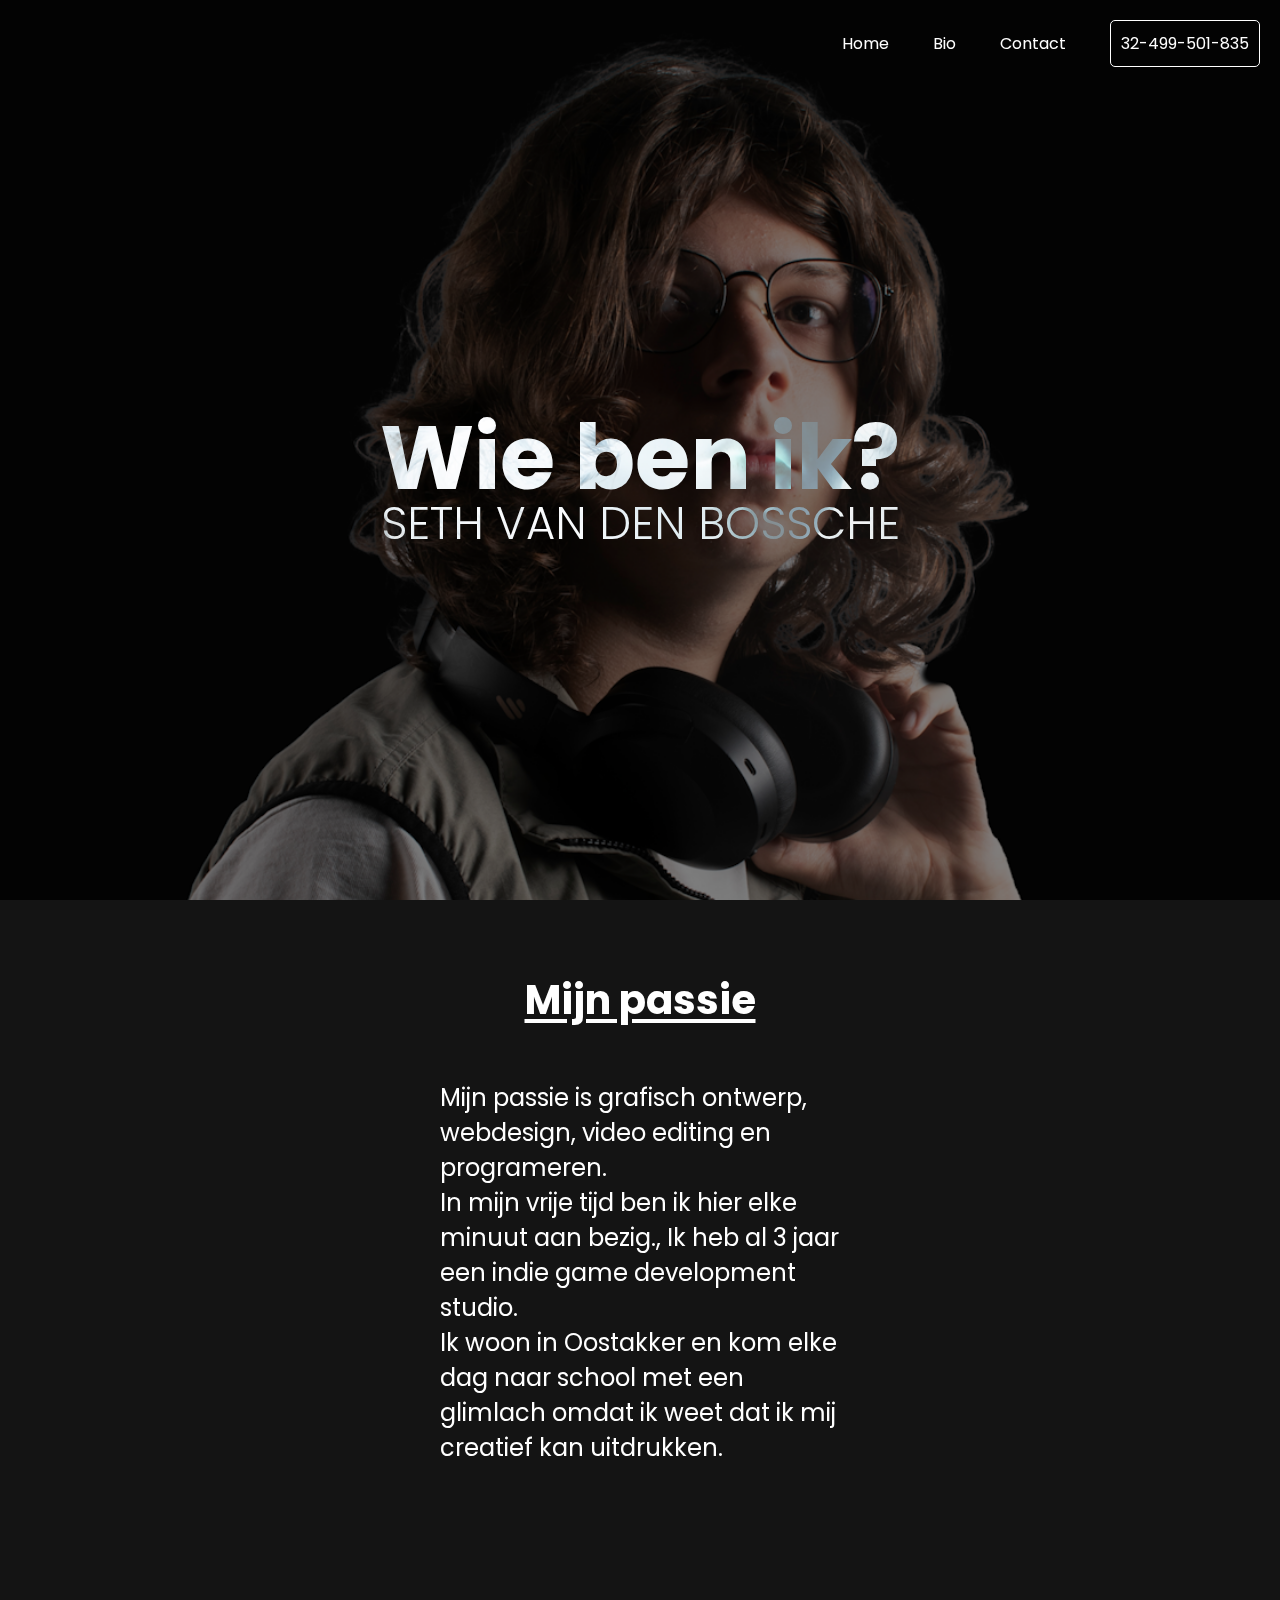
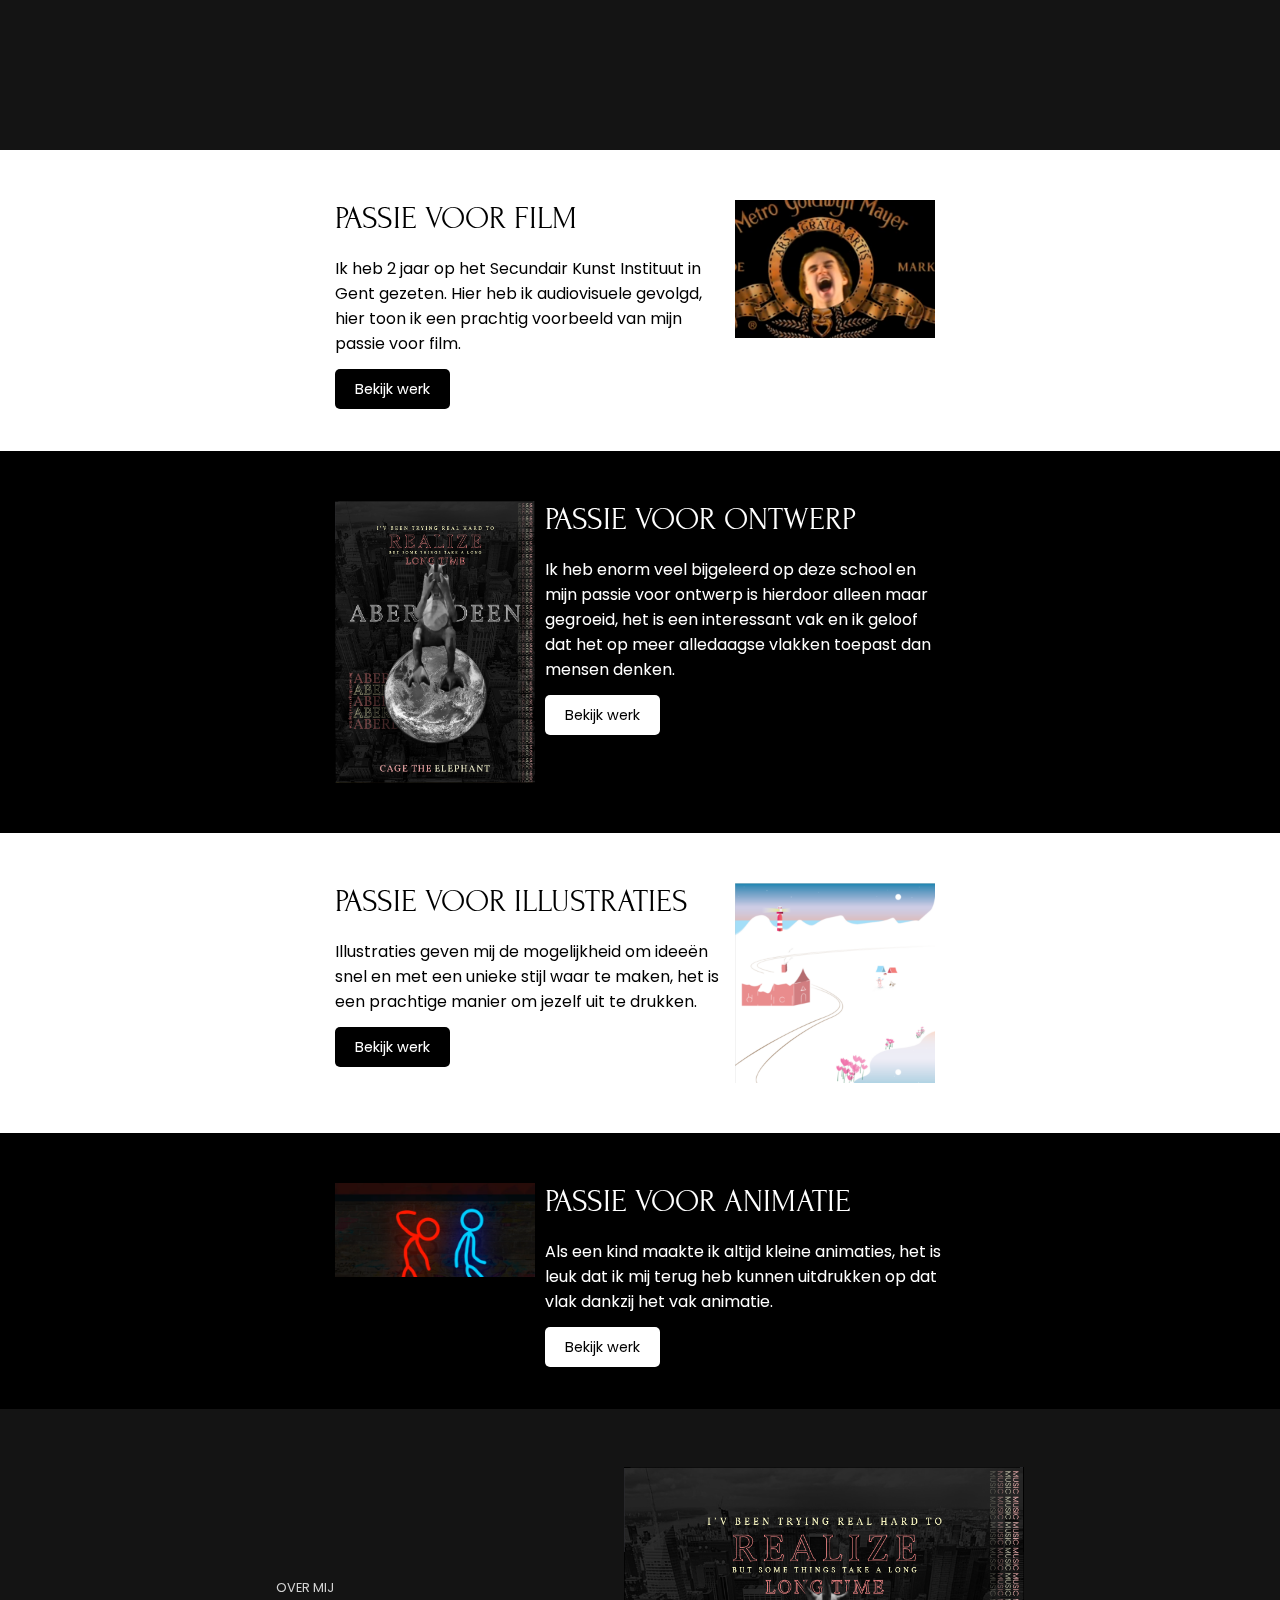
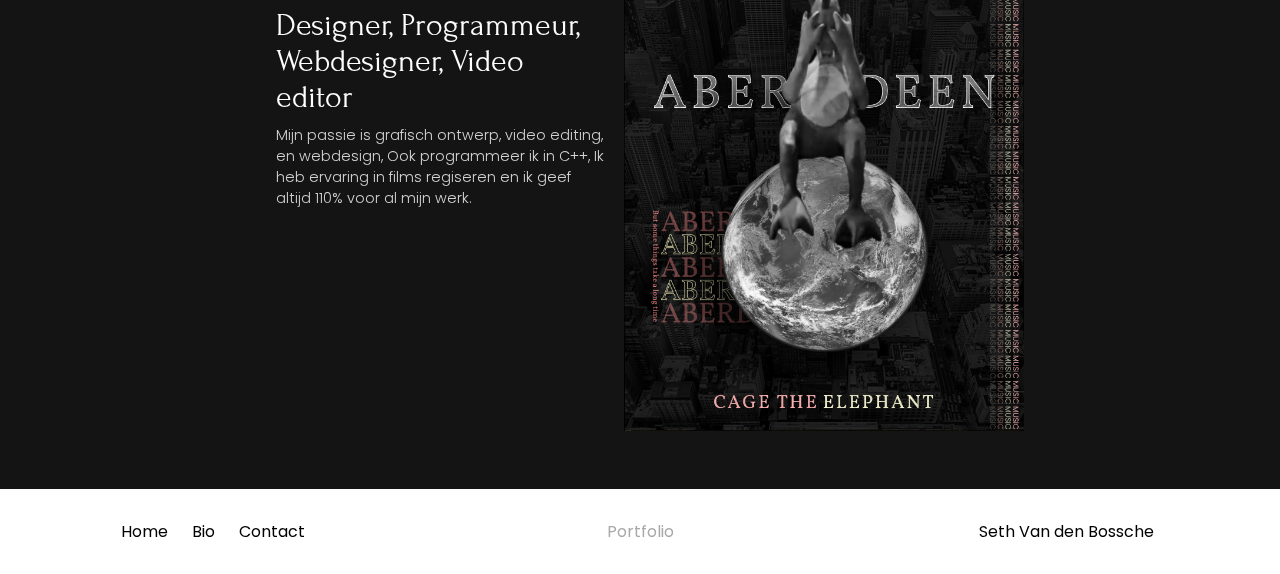
<file: bio.html>
<!DOCTYPE html>
<html lang="en">
<head>
    <meta charset="UTF-8">
    <meta name="viewport" content="width=device-width, initial-scale=1.0">
    <link rel="stylesheet" href="style/style.css">

    <link rel="preconnect" href="https://fonts.googleapis.com">
    <link rel="preconnect" href="https://fonts.gstatic.com" crossorigin>
    <link href="https://fonts.googleapis.com/css2?family=Poppins:ital,wght@0,100;0,200;0,300;0,400;0,500;0,600;0,700;0,800;0,900;1,100;1,200;1,300;1,400;1,500;1,600;1,700;1,800;1,900&display=swap" rel="stylesheet"> 

    <link rel="preconnect" href="https://fonts.googleapis.com">
    <link rel="preconnect" href="https://fonts.gstatic.com" crossorigin>
    <link href="https://fonts.googleapis.com/css2?family=Forum&display=swap" rel="stylesheet">
    
    <title>Portfolio</title>
</head>
<body>
    <header>
        <nav>
            <a href="index.html">Home</a>
            <a href="bio.html">Bio</a>
            <a href="contact.html">Contact</a>
            <a href="tel: 32-499-501-835">32-499-501-835</a>
        </nav>

    </header>
    <main>
        <section id="section_1">
            <div>
                <h1 id="wie_ben_ik">Wie ben ik?</h1>
                <h2>Seth Van den Bossche</h2>
            </div>
        </section>

        <section id="section_2" class="section_2_bio">
            <h2>Mijn passie</h2>
            <p>Mijn passie is grafisch ontwerp, webdesign, video editing en programeren. <br>In mijn vrije tijd ben ik hier elke minuut aan bezig., Ik heb al 3 jaar een indie game development studio. <br>Ik woon in Oostakker en kom elke dag naar school met een glimlach omdat ik weet dat ik mij creatief kan uitdrukken.</p>
        </section>

        <section id="section_3" class="section_3_bio">
            <section class="my_work">
                <section class="work_showcase">
                    <figure><img src="res/film.png"></figure>
                    <div>
                        <p>Passie voor film</p>
                        <p>Ik heb 2 jaar op het Secundair Kunst Instituut in Gent gezeten. Hier heb ik audiovisuele gevolgd, hier toon ik een prachtig voorbeeld van mijn passie voor film.</p>
                        <a href="https://drive.google.com/file/d/1K05SP_PG3bWAwme60enif7rv6NSuCkTH/view?usp=sharing">Bekijk werk</a>
                    </div>
                </section>
                <section class="work_showcase">
                    <figure><img src="res/aberdeen.png"></figure>
                    <div>
                        <p>Passie voor ontwerp</p>
                        <p>Ik heb enorm veel bijgeleerd op deze school en mijn passie voor ontwerp is hierdoor alleen maar gegroeid, het is een interessant vak en ik geloof dat het op meer alledaagse vlakken toepast dan mensen denken.</p>
                        <a href="res/aberdeen.png">Bekijk werk</a>
                    </div>
                </section>
                <section class="work_showcase">
                    <figure><img src="res/illustratie.png"></figure>
                    <div>
                        <p>Passie voor illustraties</p>
                        <p>Illustraties geven mij de mogelijkheid om ideeën snel en met een unieke stijl waar te maken, het is een prachtige manier om jezelf uit te drukken.</p>
                        <a href="res/illustratie.png">Bekijk werk</a>
                    </div>
                </section>
                <section class="work_showcase">
                    <figure><img src="res/animatie.png"></figure>
                    <div>
                        <p>Passie voor animatie</p>
                        <p>Als een kind maakte ik altijd kleine animaties, het is leuk dat ik mij terug heb kunnen uitdrukken op dat vlak dankzij het vak animatie.</p>
                        <a href="https://drive.google.com/file/d/1Z1dFoIHxgN3kAiix_iqA22Ppa9CrXdwi/view?usp=sharing">Bekijk werk</a>
                    </div>
                </section>
            </section>
        </section>
        <section id="section_4">
            <div>
                <p>Over mij</p>
                <p>Designer, Programmeur, Webdesigner, Video editor</p>
                <p>Mijn passie is grafisch ontwerp, video editing, en webdesign, Ook programmeer ik in C++, Ik heb ervaring in films regiseren en ik geef altijd 110% voor al mijn werk.</p>
            </div>
            <div>
                <figure>
                    <img src="res/aberdeen.png">
                </figure>
            </div>
        </section>
    </main>
    <footer>
        <div>
            <a href="index.html">Home</a>
            <a href="bio.html">Bio</a>
            <a href="contact.html">Contact</a>
        </div>
        <div>
            <p>Portfolio</p>
        </div>
        <div>
            <p>Seth Van den Bossche</p>
        </div>
    </footer>
</body>
</html>
</file>
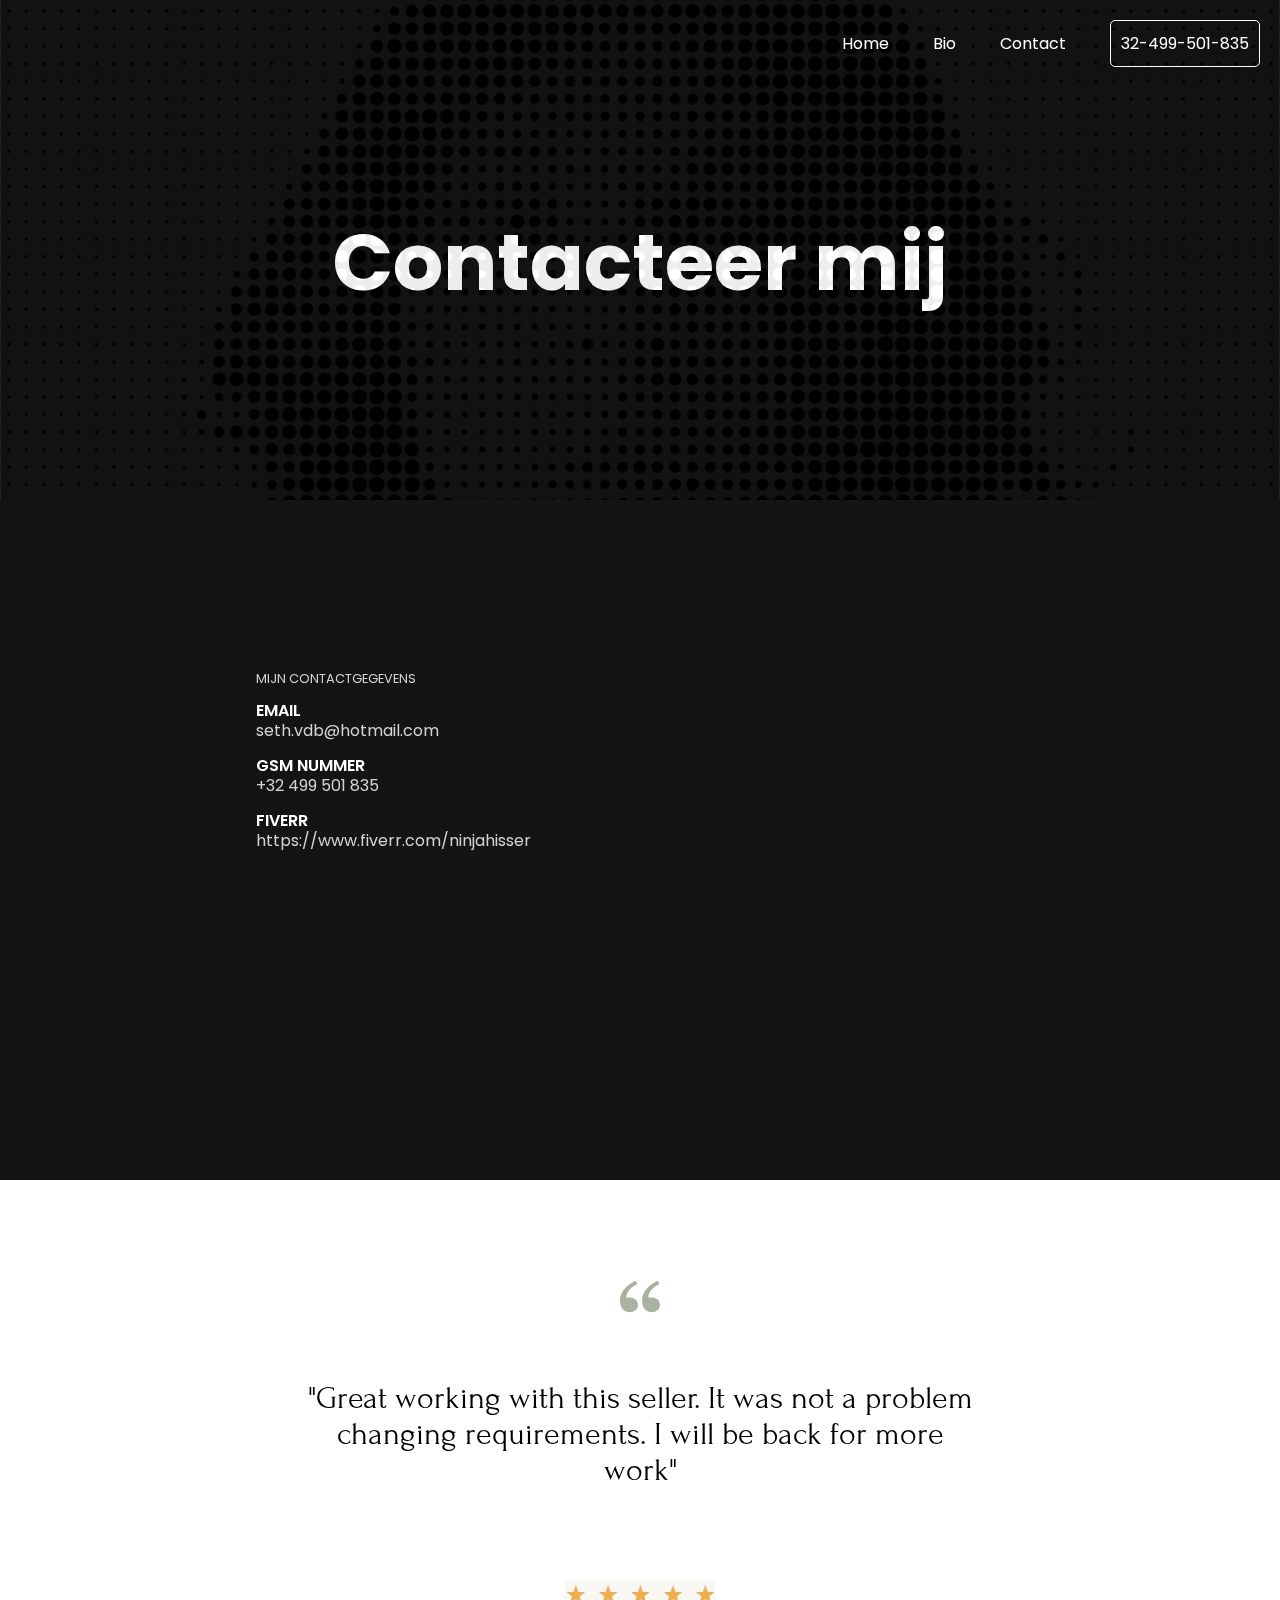
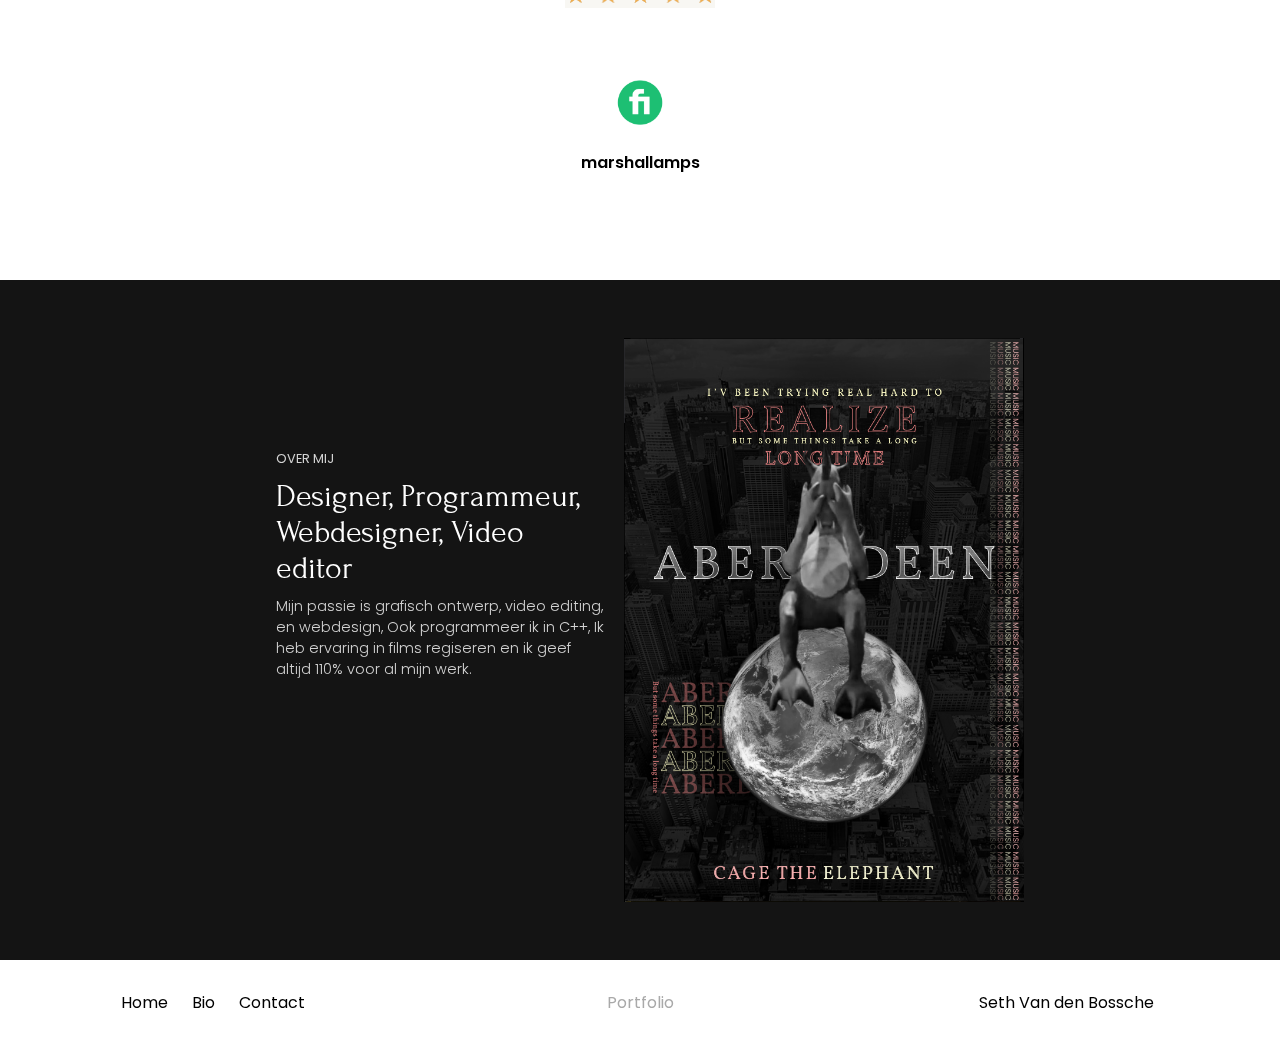
<file: contact.html>
<!DOCTYPE html>
<html lang="en">
<head>
    <meta charset="UTF-8">
    <meta name="viewport" content="width=device-width, initial-scale=1.0">
    <link rel="stylesheet" href="style/style.css">

    <link rel="preconnect" href="https://fonts.googleapis.com">
    <link rel="preconnect" href="https://fonts.gstatic.com" crossorigin>
    <link href="https://fonts.googleapis.com/css2?family=Poppins:ital,wght@0,100;0,200;0,300;0,400;0,500;0,600;0,700;0,800;0,900;1,100;1,200;1,300;1,400;1,500;1,600;1,700;1,800;1,900&display=swap" rel="stylesheet"> 

    <link rel="preconnect" href="https://fonts.googleapis.com">
    <link rel="preconnect" href="https://fonts.gstatic.com" crossorigin>
    <link href="https://fonts.googleapis.com/css2?family=Forum&display=swap" rel="stylesheet">
    
    <title>Portfolio</title>
</head>
<body>
    <header>
        <nav>
            <a href="index.html">Home</a>
            <a href="bio.html">Bio</a>
            <a href="contact.html">Contact</a>
            <a href="tel: 32-499-501-835">32-499-501-835</a>
        </nav>

    </header>
    <main>
        <section id="section_1_contact">
            <div>
                <h1>Contacteer mij</h1>
            </div>
        </section>

        <section id="section_2_contact">
            <div>
                <p>Mijn contactgegevens</p>
                <p>EMAIL</p>
                <p>seth.vdb@hotmail.com</p>
                <p>GSM NUMMER</p>
                <p>+32 499 501 835</p>
                <p>FIVERR</p>
                <p>https://www.fiverr.com/ninjahisser</p>
            </div>
            <div>
                <iframe src="https://www.google.com/maps/embed?pb=!1m18!1m12!1m3!1d2506.605398356091!2d3.790247141686231!3d51.07883397183663!2m3!1f0!2f0!3f0!3m2!1i1024!2i768!4f13.1!3m3!1m2!1s0x47c377007ffc83c5%3A0x1133f792b90c7c1d!2sTer%20Hand%204%2C%209041%20Gent!5e0!3m2!1snl!2sbe!4v1704371930611!5m2!1snl!2sbe" width="600" height="450" style="border:0;" allowfullscreen="" loading="lazy" referrerpolicy="no-referrer-when-downgrade"></iframe>
            </div>
        </section>

        <section id="section_3">
            <figure class="big_quote"><img src="res/quotes.svg"></figure>
            <p class="review">"Great working with this seller. It was not a problem <br>changing requirements. I will be back for more <br>work"</p>
            <figure><img src="res/five_stars.png" class="stars"></figure>
            <figure><img src="res/fiverr.png" class="fiverr"></figure>
            <figcaption>marshallamps</figcaption>
        </section>
        
        <section id="section_4">
            <div>
                <p>Over mij</p>
                <p>Designer, Programmeur, Webdesigner, Video editor</p>
                <p>Mijn passie is grafisch ontwerp, video editing, en webdesign, Ook programmeer ik in C++, Ik heb ervaring in films regiseren en ik geef altijd 110% voor al mijn werk.</p>
            </div>
            <div>
                <figure>
                    <img src="res/aberdeen.png">
                </figure>
            </div>
        </section>
    </main>
    <footer>
        <div>
            <a href="index.html">Home</a>
            <a href="bio.html">Bio</a>
            <a href="contact.html">Contact</a>
        </div>
        <div>
            <p>Portfolio</p>
        </div>
        <div>
            <p>Seth Van den Bossche</p>
        </div>
    </footer>
</body>
</html>
</file>
<file: style/style.css>
/* BASIC SETUP */
:root{
    --default_margin: 20px;
    --default_font: 'Poppins';
    --fancy_font: 'Forum', serif;;
    --secondary_color: rgb(20, 20, 20);
}

*{
    padding: 0;
    margin: 0;

    font-family: var(--default_font);
    color: white;
}

a{
    text-decoration: none;
    cursor: pointer;
}

img{
    width: 100%;
}

figure{
    line-height: 0px;
}

/* NAV */

nav{
    font-family: var(--default_font);
    color: white;
    float: right;
    margin: var(--default_margin);
}

nav a{
    color: white;
    display: inline-block;
    margin-left: 40px;
    text-align: center;
}

nav a:last-child{
    padding: 10px;
    border: 1px white solid;
    border-radius: 5px;
}

/* SECTION 1 */

#section_1{
    height: 100vh;
    min-height: 500px;

    /* Background */
    background-image: url(../res/portret_png.png);
    background-attachment: fixed;
    background-size:cover;
}

#section_1 div{
    width: 100%;
    height: 90%;
    display: flex;
    justify-content: center;
    align-items: center;
    flex-direction: column;
    text-align: center;
}

#section_1 div h1{
    font-size: 7.5em;
    line-height: .7em;
    
    mix-blend-mode:difference;
}

#section_1 div h2{
    font-size: 2.8em;
    font-weight: 300;

    text-transform: uppercase;

    mix-blend-mode:difference;
}

#section_1 div a{
    background-color: white;
    color: black;
    padding: 15px 35px;
    margin-top: 60px;
    border-radius: 20px;
    font-size: .8em;
}

/* SECTION 2 */

#section_2{
    height: 100vh;
    min-height: 850px;
    background-color: var(--secondary_color);
}

#section_2 h2{
    padding-top: 70px;
    text-align: center;
    font-weight: 700;
    font-size: 2.5em;
    text-decoration: underline white;
    text-underline-offset: 5px;
    margin-bottom: 50px;
}

.work_group{
    margin: 0 auto;
    width: fit-content;
    align-items: center;
    display: flex;
}

#section_2 figure{
    margin: 20px;
    width: 25vw;
    max-width: 350px;
    transition-duration: .1s;
}


#section_2 figure:hover{
    transform: scale(1.05) translateY(-10px);
}

#section_2 figcaption{
    font-weight: 600;
    margin-left: 20px;
    margin-top: -20px;
}

/* SECTION 3 */

#section_3{
    height: 700px;
}

#section_3 .big_quote{
    color: black;
    opacity: 50%;
    margin-top: 100px;
    position: absolute;
    left: calc(50% - 40px/2);
}

#section_3 .big_quote img{
    width: 40px;
}

#section_3 .review{
    color: black;
    text-align: center;
    position: absolute;
    margin-top: 200px;
    width: 100%;
    font-family: var(--fancy_font);
    font-size: 2em;
}

#section_3 .stars{
    width: 150px;
    position: absolute;
    left: calc(50% - 150px/2);
    margin-top: 400px;
}

#section_3 .fiverr{
    width: 80px;
    position: absolute;
    left: calc(50% - 80px/2);
    margin-top: 500px;
}

#section_3 figcaption{
    color: black;
    width: 120px;
    position: absolute;
    left: calc(50% - 120px/2);
    margin-top: 570px;
    text-align: center;
    font-weight: 600;
}

/* SECTION 4 */

#section_4{
    height: calc(1080px - 400px);
    background-color: var(--secondary_color);

    display: flex;

    padding: 0px 20vw;
}

#section_4 div{
    flex: 1;
}

#section_4 div:first-child{
    height: 50%;
    width: 80%;
    margin: auto 20px;
}

#section_4 div p:first-child{
    color: lightgray;
    text-transform: uppercase;
    font-size: .8em;
}

#section_4 div p:nth-child(2){
    font-size: 2em;
    font-family: var(--fancy_font);
    margin: 10px 0 10px 0;
}

#section_4 div p:last-child{
    font-weight: 300;
    font-size: .9em;
    color: lightgray;
}

#section_4 div:last-child{
    display: flex;
    align-items: center;
    justify-content: center;
}

#section_4 div:last-child figure {
    width: 45%;
    min-width: 400px;
    margin: 0 auto;
    display: block;
}

/* FOOTER */

footer {
    display: flex;
    justify-content: space-between;
    background-color: white;
    padding: 30px 0px;
}

footer a, footer p {
    color: black;
}

footer div {
    flex: 1;
    text-align: center;
}

footer a {
    margin: 0 10px;
    text-decoration: none;
}

footer div:nth-child(2) p{
    color: darkgrey;
}

/* CONTACT */
/* SECTION 1 */

#section_1_contact{
    height: 500px;

    /* Background */
    background-image: url(../res/head_dots.png);
    background-attachment: fixed;
    background-size: cover;
    background-position-y:center;
}

#section_1_contact div{
    width: 100%;
    height: 70%;
    display: flex;
    justify-content: center;
    align-items: center;
    flex-direction: column;
    text-align: center;
}

#section_1_contact div h1{
    font-size: 5em;    
    mix-blend-mode:difference;
}

/* SECTION 2*/

#section_2_contact{
    height: calc(1080px - 400px);
    background-color: var(--secondary_color);
    width: 100%;
    display: inline-flex;
    justify-content: center;
}

#section_2_contact div{
    width: 30%;
    min-width: 300px;
}

#section_2_contact div:first-child{
    height: 50%;
    margin: auto 20px;
}

#section_2_contact div p:first-child{
    color: lightgray;
    text-transform: uppercase;
    font-size: .8em;
}

#section_2_contact div p:nth-child(even){
    margin: 10px 0 -5px 0;
    text-transform: uppercase;
    font-weight: 600;
}

#section_2_contact div p:nth-child(odd){
    color: lightgray;
}

#section_2_contact div:last-child{
    display: flex;
    justify-content: center;
    align-items: center;
}

/* BIO */

#wie_ben_ik{
    font-size: 5.6em !important;
}

.section_2_bio{
    height: 50vh !important;
}

.section_2_bio p{
    font-size: 1.5em;
    width: 400px;
    margin: auto auto;
}

.section_2_bio br{
    margin-bottom: 20px;
}

/* MIJN WERK */

.section_3_bio{
    height: fit-content !important;
}

.work_showcase{
    display: inline-flex;
    width: 100%;
    padding-top: 50px;
    padding-bottom: 50px;
    justify-content: center;
}

.work_showcase:nth-child(even){
    background-color: black;
}

.work_showcase:nth-child(odd) figure{
    order: 1;
}

.my_work figure{
    min-width: 200px;
    max-width: 200px;
    margin-right: 10px;
}

.work_showcase:nth-child(odd) p{
    color: black;
}

.work_showcase a{
    background-color: white;
    color: black;
    border-radius: 5px;
    padding: 10px 20px;
    font-size: .9em;
}

.work_showcase:nth-child(odd) a{
    color: white;
    background-color: black;
}

.work_showcase p{
    width: 25vw;
    min-width: 400px;
    margin-bottom: 20px;
}

.work_showcase p:first-child{
    font-size: 2em;
    text-transform: uppercase;
    font-family: var(--fancy_font);
}
</file>
